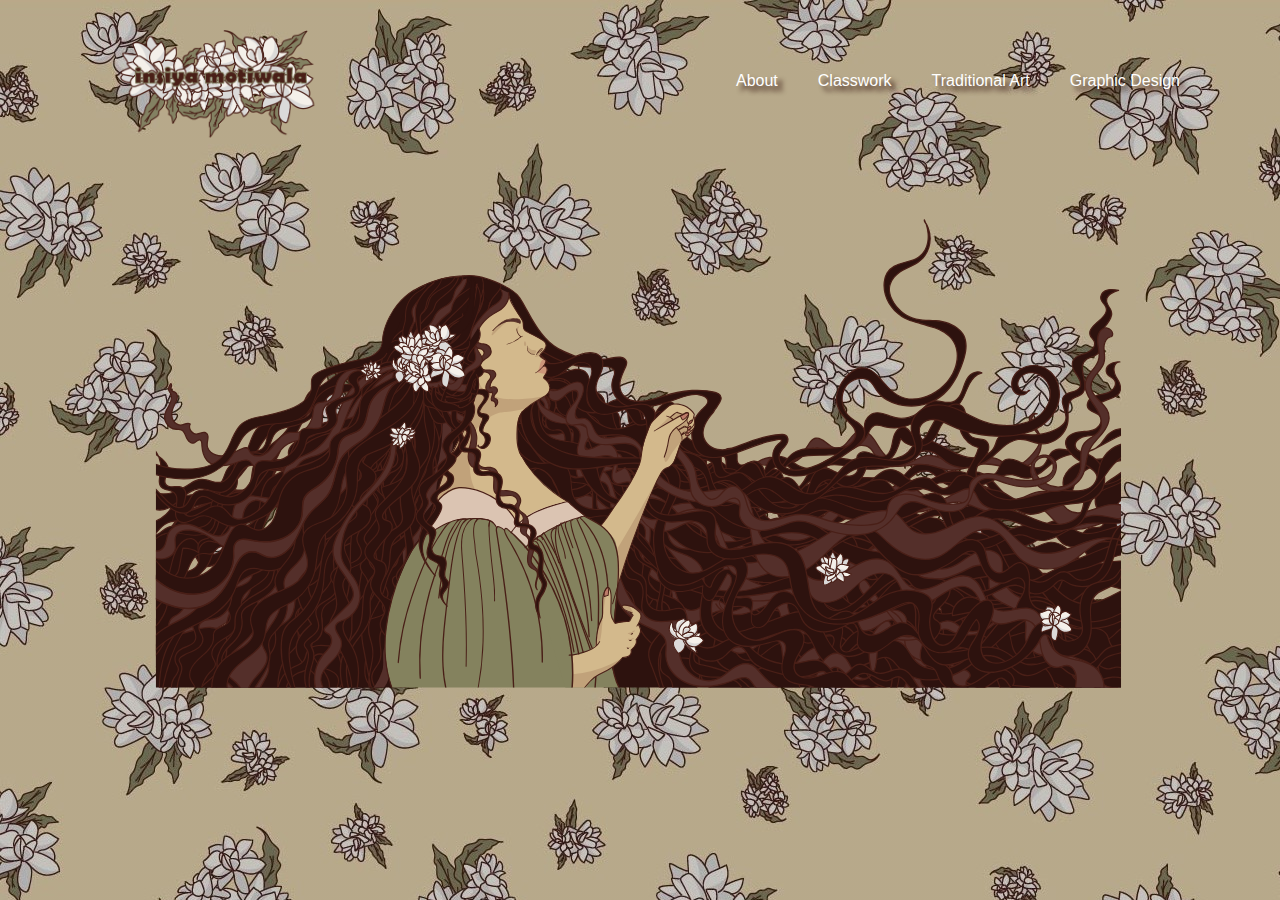
<file: index.html>
<!DOCTYPE html>
<html lang="en">
<head>
    <meta charset="UTF-8">
    <meta http-equiv="X-UA-Compatible" content="IE=edge">
    <meta name="viewport" content="width=device-width, initial-scale=1.0">
    <title>Insiya Motiwala</title>
    <link rel="stylesheet" href="style.css">
</head>
<body>
    <div class="container">
        <header>
            <a href="home.html" class="logo"><img src="finallogo.png" width="200px"></a>
            <ul>
                <li><a href="about.html">About</a></li>
                <li><a href="classwork.html">Classwork</a></li>
                <li><a href="traditional.html">Traditional Art</a></li>
                <li><a href="graphic.html">Graphic Design</a></li>
            </ul>
        </header>
        <!-- <h2>Insiya Motiwala</h2>
        <p>welcome! explore this page to learn more about me!</p> -->

    <img src="portfoliogirl.svg" class="illustration" > 
    </div>
        
        
</body>
</html>
</file>
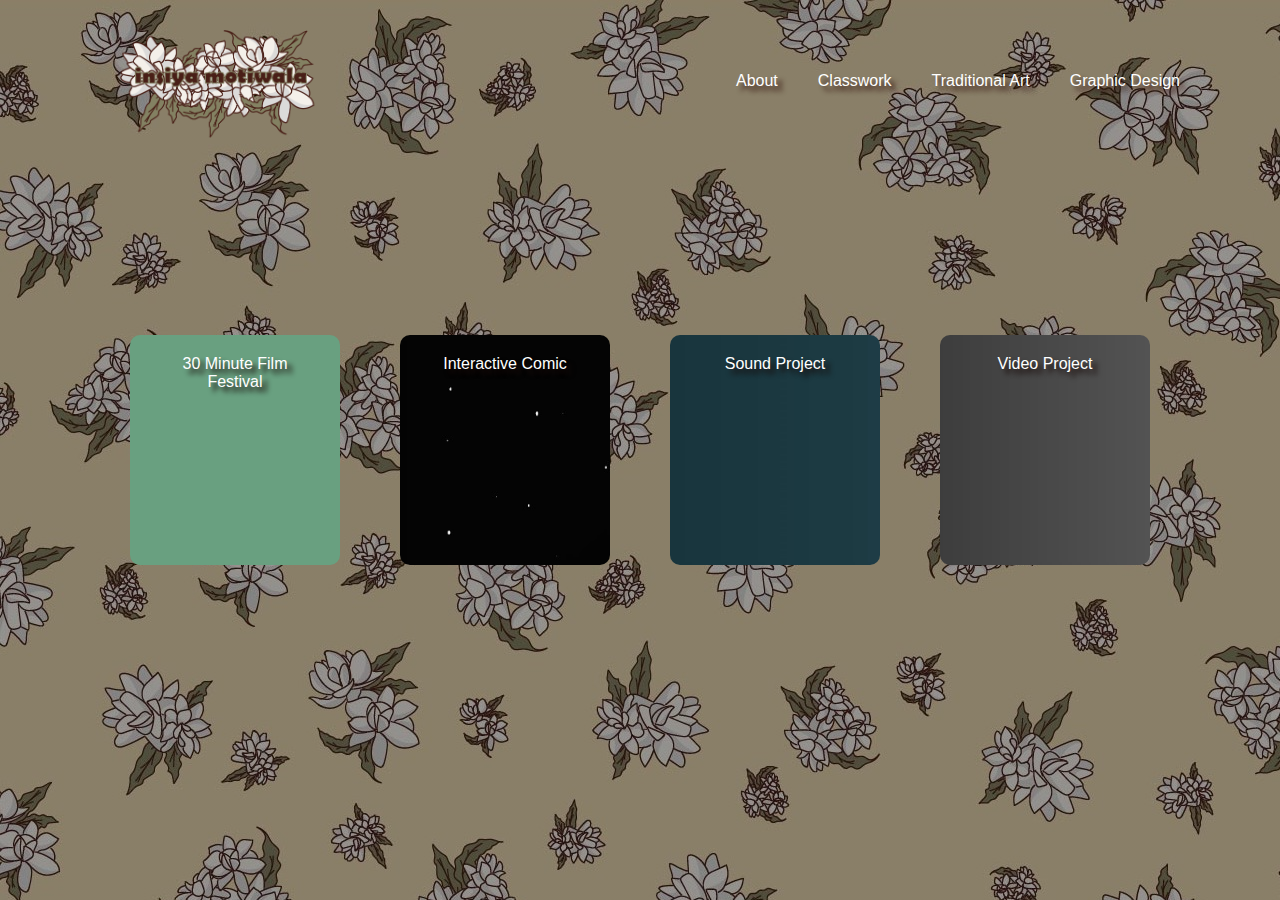
<file: classwork.html>
<!DOCTYPE html>
<html lang="en">
<head>
    <meta charset="UTF-8">
    <meta http-equiv="X-UA-Compatible" content="IE=edge">
    <meta name="viewport" content="width=device-width, initial-scale=1.0">
    <title>Insiya Motiwala</title>
    <link rel="stylesheet" href="style.css">
</head>
<body>
    <section>
        <header>
            <a href="home.html" class="logo"><img src="finallogo.png" width="200px"></a>
            <ul>
                <li><a href="about.html">About</a></li>
                <li><a href="classwork.html">Classwork</a></li>
                <li><a href="traditional.html">Traditional Art</a></li>
                <li><a href="graphic.html">Graphic Design</a></li>
            </ul>
        </header>
        <div class="content">

                   <div class="card card1">
                    <a href="https://insiyam.github.io/commlab/"/a> 
                    <p>30 Minute Film Festival</p>
                    
                   </div> 
                   <div class="card card2">
                    <a href="https://ahsen10s.github.io/interactive_comix_strip/"/a> 
                    <p>Interactive Comic</p>
                    
                   </div> 
                   <div class="card card3">
                    <a href="https://injoo626.github.io/CommLab2022Fall_SoundScape.io/"/a> 
                    <p>Sound Project</p>
                   
                   </div> 
                   <div class="card card4">
                    <a href="https://maithaalghfeli.github.io/Video-Project/"/a> 
                    <p>Video Project</p>
                    
                   </div> 

            
        </div>
    </section>
</body>
</html>
</file>
<file: style.css>
*{
    margin: 0;
    padding: 0;
    box-sizing: border-box;
    font-family: Verdana, Geneva, Tahoma, sans-serif;
    text-decoration: none;
}

section{
    position: relative;
    width: 100%;
    min-height: 100vh;
    padding: 100px;
    display: flex;
    justify-content: space-between;
    align-items: center;
    background-image:linear-gradient(rgba(0,0,0,0.4),rgba(0,0,0,0.4)), url(tiledbackground.jpg);

}
.container{
    position: relative;
    width: 100%;
    min-height: 100vh;
    padding: 100px;
    display: flex;
    justify-content: space-between;
    align-items: center;
    background-image:linear-gradient(rgba(0,0,0,0.2),rgba(0,0,0,0.2)), url(tiledbackground.jpg);

}


.illustration{
   width: 1800px;
    position: relative;
    
}

header{
    position: absolute;
    top: 0;
    left: 0;
    width: 100%;
    padding: 20px 100px;
    display: flex;
    justify-content: space-between;
    align-items: center;
}

header .logo{
    position: relative;
    left: 20px;
    padding-top: 10px;
}

header ul{
    position: relative;
    display: flex;

}

header ul li{
    list-style: none;
    
}

header ul li a{
    display: inline-block;
    color: #fff;
    font-weight: 400;
    margin-left: 40px;
    text-decoration: none;
    text-shadow: #391913 5px 5px 5px;
    
}

.content{
    position: relative;
    width: 100%;
    display: flex;
    justify-content: center;
    align-items: flex-start;

}

.content1{
    margin-top: 10%;
    max-width: 600px;
    display: block;
 
    
}



h2{
    color: #fff;
    font-size: 4em;
    line-height: 1.4em;
    font-weight: 500;
    text-shadow: #2d120e 5px 5px 5px;
}

p{
    color: #fff;
    text-shadow: #180a08 5px 5px 5px;
}




.content .aboutimgbox{
    width: 600px;
    display: flex;
    justify-content: flex-end;
    margin-top: 50px;    
    padding: 30px;
}

.content .aboutimgbox img{
    max-width: 400px;
    display: flex;
    justify-content: flex-end;
    margin-top: 50px;
      
    border-radius: 20px;  
}

.content .abouttextbox{
    position: relative;
    max-width: 600px;
    padding-right: 40px;
    padding-left: 30px;
    padding-top: 180px;

}

.carousel {
     /* background: #FAFAFA;  */
     /* position: relative; */
     width: 100%;
     min-height: 100vh;
     padding: 100px;
     /* display: flex; */
     
     align-items: center;
     
  }
  
  .carousel-cell {
    width: 66%;
    height: 600px;
    margin-right: 30px;
    /* background: #e2d1a9; */
  }
  
  .carousel-cell-image {
    display: block;
    max-height: 100%;
    margin: 0 auto;
    max-width: 100%;
    opacity: 0;
    -webkit-transition: opacity 0.4s;
            transition: opacity 0.4s;
  }
  
  /* fade in lazy loaded image */
  .carousel-cell-image.flickity-lazyloaded,
  .carousel-cell-image.flickity-lazyerror {
    opacity: 1;
  }
  
  .row{
    display: flex;
    height: 88%;
    align-items: center;
}
.col{
    flex-basis: 50%;
    margin-left: 50px;

}
.card{
    width: 400px;
    height: 230px;
    display: inline-block;
    border-radius: 10px;
    padding: 20px 25px;
    box-sizing: border-box;
    cursor: pointer;
    margin: 30px 30px;
    background-position: center;
    background-size: cover;
    transition: transform 0.5s;
    text-align: center;

}
.card1{
    margin-left: 30px;
    
    background-image: url(assets/card1.jpg);
}
.card2{
     
    background-image: url(assets/card4.jpg);
}
.card3{
    margin-left: 30px;
    background-image: url(assets/card2.jpg);
}
.card4{
    background-image: url(assets/card3.jpg);
}

.card:hover{
    transform: translateY(-10px);

}

h5{
    color: #fff;
    font-family: Verdana, Geneva, Tahoma, sans-serif;
    text-decoration: none;

}
</file>
